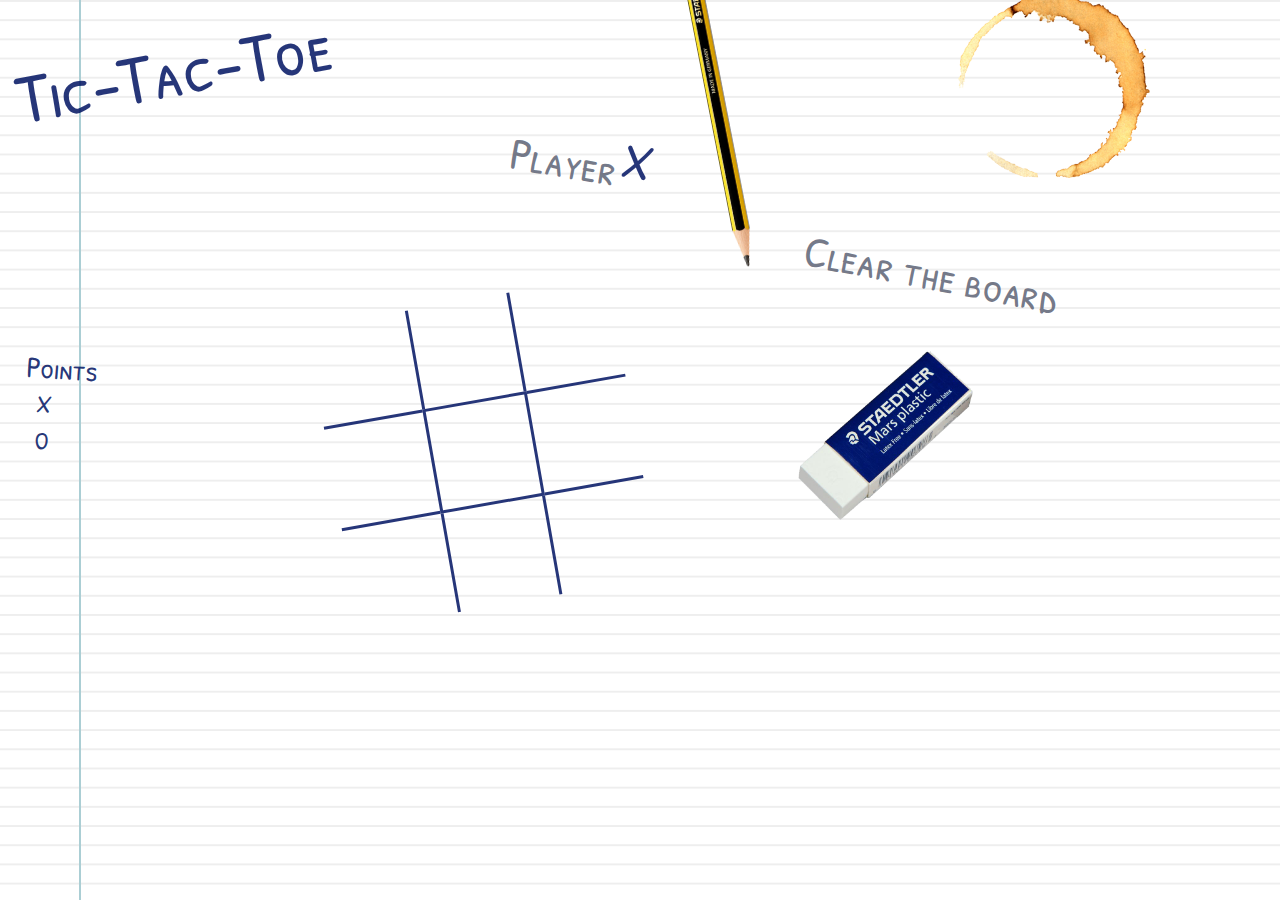
<file: index.html>
<!DOCTYPE html>
<html>
<head>
  <link rel="stylesheet" type="text/css" href="style/style.css">
  <link href='http://fonts.googleapis.com/css?family=Patrick+Hand+SC' rel='stylesheet' type='text/css'>
  <title>Tic-Tac-Toe</title>
</head>
<body>
  <header>
    <p class="title">Tic-Tac-Toe</p>
    <img class="pencil" src="style/pencil.png">
  </header>
  <main>
    <div class="indicator">
      <p class="player">Player</p>
      <p class="name">X</p>
      <img class="coffe" src="style/cofee.png">     
    </div>
    <div class="hash">
        <div class="top_row"><li class="slot" id="0"></li><li class="slot top-center-box" id="1"> </li><li class="slot" id="2"></li></div><div class="middle row"><li class="slot left-center-box" id="3"></li><li class="slot center-box" id="4"></li><li class="slot right-center-box" id="5"></li>
        </div><div class="bottom row"><li class="slot" id="6"></li><li class="slot bottom-center-box" id="7"></li><li class="slot" id="8"></li>
        </div> 
    </div><!-- HASH -->
    <div class="eraser">
      <p class="clear_board">Clear the board</p>
      <img class="clear" src="style/eraser2.png">
    </div>
  </main> <!-- MAIN -->
  <footer>
    <div class="win">
      <p class="winner"></p>
      <p class="ganador">Wins!!!</p>
    </div>
    <div class="draw">
      <p class="draw_text">Draw</p>
    </div>
    <div class="counter">
      <p class="counter_name">Points</p>
      <div class="points_x">
        <li class="player_x_name">X</li>
        <li class="player_x"></li>
      </div>
      <div class="points_o">
        <li class="player_o_name">O</li>
        <li class="player_o"></li>
      </div>
    </div>
  </footer> <!-- FOOTER -->
</body> <!-- BODY  -->
<script type="text/javascript" src="scripts/jquery-2.1.4.js"></script>
<script type="text/javascript" src="scripts/script.js"></script>
</html>
</file>
<file: style/style.css>
/*********************************************/
/*body */
/*********************************************/
body {
  font-family: 'Patrick Hand SC', cursive;
  background-color: #fff; 
  background-image: 
  linear-gradient(90deg, transparent 79px, #abced4 79px, #abced4 81px, transparent 81px),
  linear-gradient(#eee .1em, transparent .1em);
  background-size: 100% 1.2em;
  color: rgba(92, 98, 116, .85);
}
/*********************************************/
/*Title*/
/*********************************************/
p.title {
  display: inline-block;
  margin: 0px;
  width: 500px;
  height: 40px;
  color: rgba(0, 19, 98, .85);
  font-size: 70px;
  transform: rotate(-10deg);
  -webkit-transform: rotate(-10deg); /* Safari */
}
/*********************************************/
/*Pencil*/
/*********************************************/
.pencil {
  display: inline-block;
  width: 400px;
  transform: rotate(-101deg);
  -webkit-transform: rotate(-101deg);
}
/*********************************************/
/*Player*/
/*********************************************/
p.player {
  display: inline-block;
  margin-left: 40%;
  /* margin-top: 0%; */
  width: 110px;
  height: 10px;
  color: rgba(92, 98, 116, .85);
  font-size: 45px;
  transform: rotate(10deg);
  -webkit-transform: rotate(10deg);
  }
/*********************************************/
/*Player name*/
/*********************************************/
p.name {
  display: inline-block;
  margin: 0 auto;
  margin-top: 3%;
  height: 10px;
  width: 10px;
  color: rgba(0, 19, 98, .85);
  font-size: 50px;
  transform: rotate(10deg);
  -webkit-transform: rotate(10deg);
}
/*********************************************/
/*Cofee*/
/*********************************************/
.coffe {
  display: inline-block;
  width: 200px;
  margin-left: 25%;
  margin-top: -10%;
}
/*********************************************/
/*Hash board*/
/*********************************************/
.hash {
  transform: rotate(-10deg);
  padding-top: 6%;
  width: 306px;
  margin: 0 auto;
  margin-top: 3%;
  /* display: block; */
  display: inline-block;
  margin-left: 25%;
}

li {
  display: inline-block;
  width: 100px;
  height: 100px;
  text-transform: uppercase;
  vertical-align: top;
  font-size: 45px;
  text-align: center;
  padding: 0px;
}
.center-box {
  border: 3px solid rgba(0, 19, 98, .85);
}
.left-center-box {
  border-top: 3px solid rgba(0, 19, 98, .85);
  border-bottom: 3px solid rgba(0, 19, 98, .85);
}
.right-center-box {
  border-top: 3px solid rgba(0, 19, 98, .85);
  border-bottom: 3px solid rgba(0, 19, 98, .85);
}
 .top-center-box {
  border-right: 3px solid rgba(0, 19, 98, .85);
  border-left: 3px solid rgba(0, 19, 98, .85);
}
.bottom-center-box{
  border-right: 3px solid rgba(0, 19, 98, .85);
  border-left: 3px solid rgba(0, 19, 98, .85);
}
/*********************************************/
/*Clear button*/
/*********************************************/
.eraser {
  display: inline-block;
  margin-left: 13%;
}
.clear {
  width: 175px;
  display: inline-block;
}
@-webkit-keyframes shake {
  0% { -webkit-transform: translate(2px, 1px) rotate(0deg); }
  10% { -webkit-transform: translate(-1px, -2px) rotate(-1deg); }
  20% { -webkit-transform: translate(-3px, 0px) rotate(1deg); }
  30% { -webkit-transform: translate(0px, 2px) rotate(0deg); }
  40% { -webkit-transform: translate(1px, -1px) rotate(1deg); }
  50% { -webkit-transform: translate(-1px, 2px) rotate(-1deg); }
  60% { -webkit-transform: translate(-3px, 1px) rotate(0deg); }
  70% { -webkit-transform: translate(2px, 1px) rotate(-1deg); }
  80% { -webkit-transform: translate(-1px, -1px) rotate(1deg); }
  90% { -webkit-transform: translate(2px, 2px) rotate(0deg); }
  100% { -webkit-transform: translate(1px, -2px) rotate(-1deg); }
}
.clear:hover,
.clear:focus {
  -webkit-animation-name: shake;
  -webkit-animation-duration: 0.8s;
  -webkit-transform-origin:50% 50%;
  -webkit-animation-iteration-count: infinite;
  -webkit-animation-timing-function: linear;
}
p.clear_board {
  display: inline-block;
  color: rgb(92, 98, 116, .85);
  font-size: 44px;
  transform: rotate(-10deg);
  -webkit-transform: rotate(11deg);
  margin-left: 1%;
}
/*********************************************/
/*Winner pop-up*/
/*********************************************/
.win {
  width: 500px;
  height: 350px;
  position: absolute;
  /*border: 3px solid red;*/
  background-color: rgba(255,255,255,0.8);
  z-index: 1;
  top: 40%;
  left: 18%;
  visibility: hidden;
}
.ganador {
  display: block;
  margin: auto;
  margin-top: 16%;
  width: 110px;
  height: 10px;
  color: rgba(92, 98, 116, .85);
  font-size: 60px;
  transform: rotate(10deg);
  -webkit-transform: rotate(10deg);
}
.winner {
  display: block;
  margin: 0 auto;
  margin-top: 7%;
  height: 10px;
  width: 10px;
  color: rgba(0, 19, 98, .85);
  font-size: 100px;
  transform: rotate(10deg);
  -webkit-transform: rotate(10deg);
}
/*********************************************/
/*Draw pop-up*/
/*********************************************/
.draw {  
  width: 500px;
  height: 350px;
  position: absolute;
  background-color: rgba(255,255,255,0.8);
  z-index: +1;
  top: 40%;
  left: 18%;
  visibility: hidden;
}
.draw_text {
  display: block;
  margin-left: 36%;
  margin-top: 15%;
  color: rgba(92, 98, 116, .85);
  font-size: 80px;
  transform: rotate(-10deg);
  -webkit-transform: rotate(-10deg);
}
/*********************************************/
/*Counter*/
/*********************************************/
.counter {
  display: block;
  /*border: 3px solid red;*/
  width: 300px;
  height: 200px;
  margin-top: -20%;
  margin-left: 1%;
  -webkit-transform: rotate(4deg);
}
.counter_name {
  display: block;
  font-size: 30px;
  color: rgba(0, 19, 98, .85);
  margin-top: 1%;
}
.player_x_name{
  font-size: 25px;
  color: rgba(0, 19, 98, .85);
  margin-left: -10%;
  margin-top: -10%;
}
.player_x {
  font-size: 25px;
  margin-top: -10%;
  margin-left: -20%;
}
.player_o_name{
  font-size: 25px;
  color: rgba(0, 19, 98, .85);
  margin-left: -10%;
  margin-top: -21%;
}
.player_o {
  font-size: 25px;
  margin-top: -21%;
  margin-left: -20%;
}
</file>
